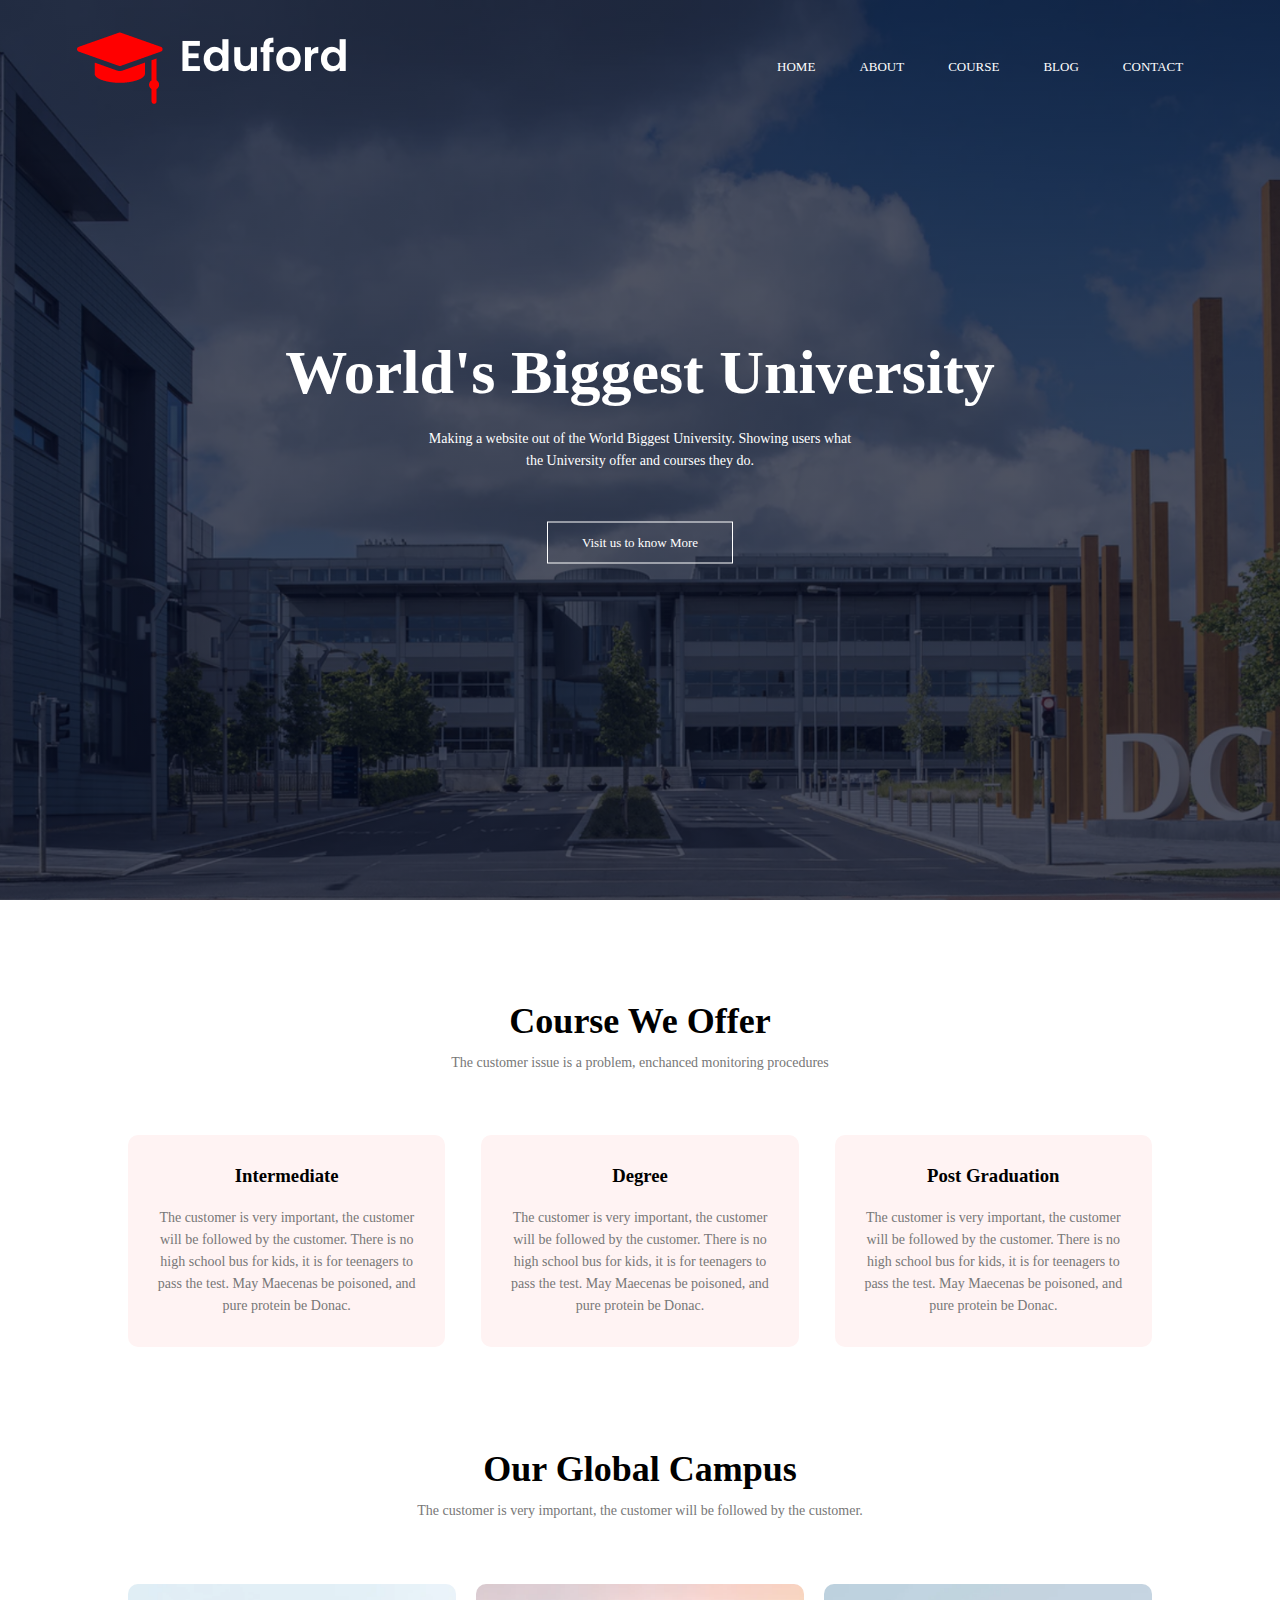
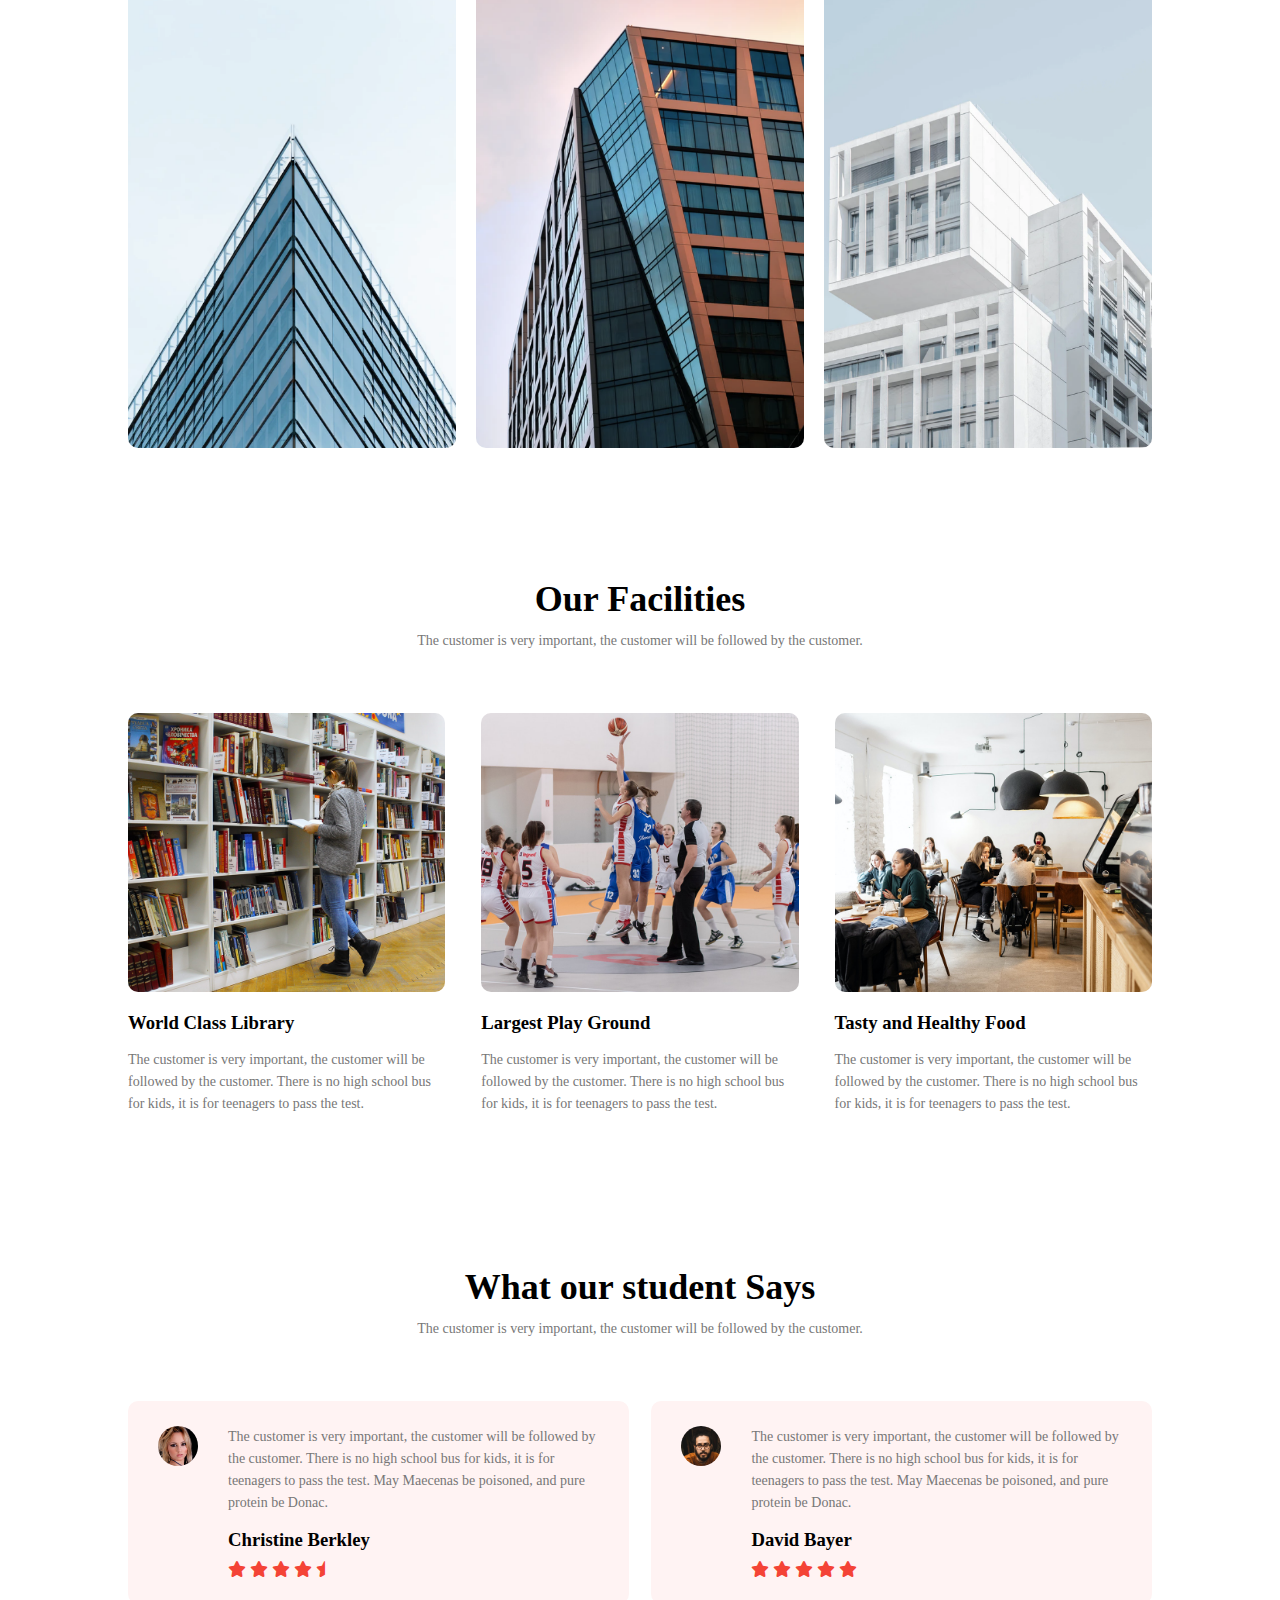
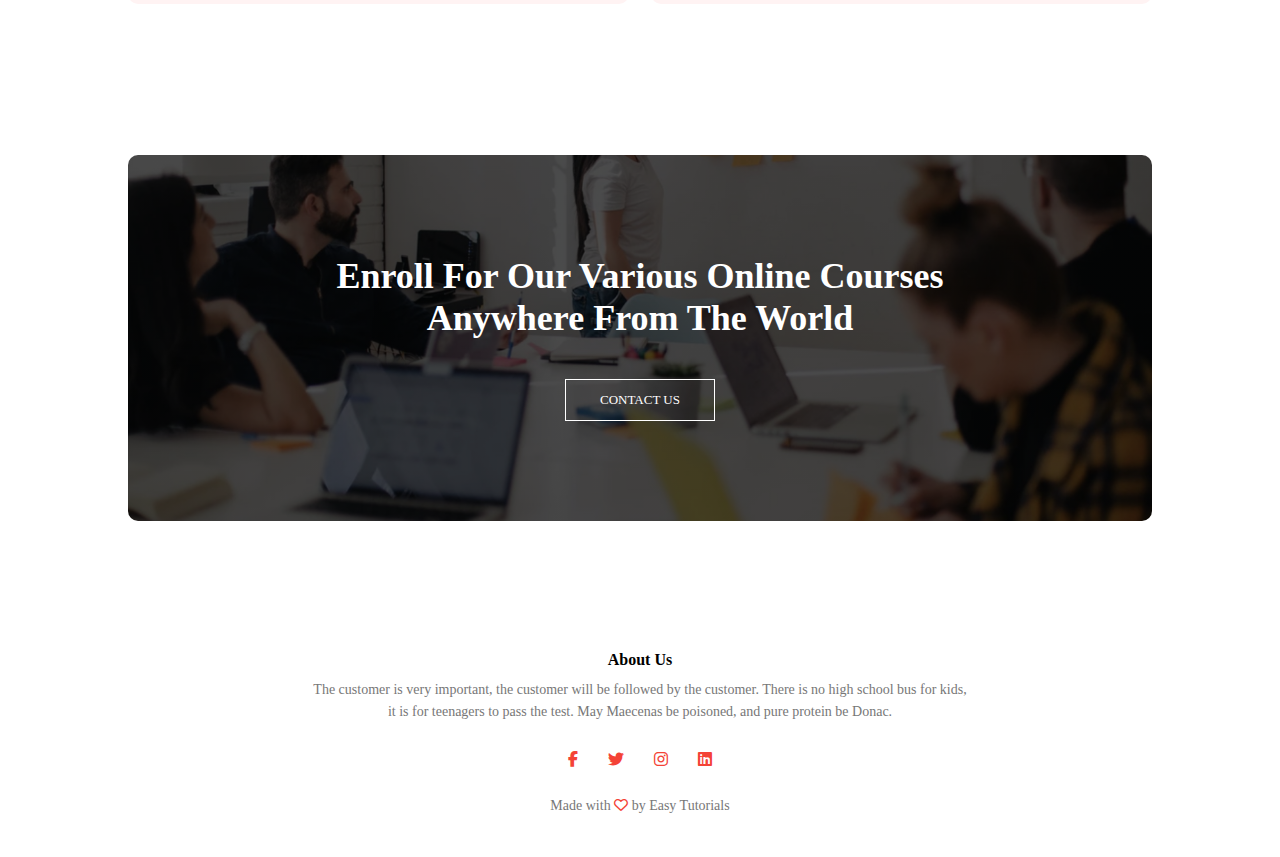
<file: index.html>
<!DOCTYPE html>
<html lang="en">
    <head> 
        <meta charset="UTF-8">
        <meta name="viewport" content="width=device-width, initial-scale=1.0">
        <meta http-equiv="X-UA-Compatible" content="ie=edge">
        <link rel="stylesheet" href="style.css">
    <link rel="stylesheet" href="https://cdnjs.cloudflare.com/ajax/libs/font-awesome/6.4.2/css/all.min.css">
        <title>University Website Design</title>
    </head>
    <body>
        <section class="header">
            <nav>
                <a href="index.html"><img src="img/logo.png"></a>
                <div class="nav-links" id="navLinks">
                    <i class="fa fa-times" onclick="hideMenu()"></i>
                <ul>
                    <li><a href="index.html">HOME</a></li>
                    <li><a href="About.html.html">ABOUT</a></li>
                    <li><a href="Course.html.html">COURSE</a></li>
                    <li><a href="Blog.html.html">BLOG</a></li>
                    <li><a href="Contact.html.html">CONTACT</a></li>

                </ul>
            </div>
            <i class="fa fa-bars" onclick="showMenu()"></i>
            </nav>
            <div class="text-box">
                <h1>World's Biggest University</h1>
                <p>
                Making a website out of the World Biggest University. Showing users what<br> 
                the University offer and courses they do.
                </p>

                <a href="" class="hero-btn">Visit us to know More</a>
            </div>
        </section>

        <!------ Course ------->

        <section class="course">
            <h1>Course We Offer</h1>
         <p>The customer issue is a problem, enchanced monitoring procedures</p>

         <div class="row">
            <div class="course-col">
                <h3>Intermediate</h3>
                <p>
                    The customer is very important, the customer will be followed by the customer.
                    There is no high school bus for kids, it is for teenagers to pass the test. May 
                    Maecenas be poisoned, and pure protein be Donac.
                </p>
            </div>
            <div class="course-col">
                <h3>Degree</h3>
                <p>
                    The customer is very important, the customer will be followed by the customer.
                    There is no high school bus for kids, it is for teenagers to pass the test. May 
                    Maecenas be poisoned, and pure protein be Donac.
                </p>
            </div>
            <div class="course-col">
                <h3>Post Graduation</h3>
                <p>
                    The customer is very important, the customer will be followed by the customer.
                    There is no high school bus for kids, it is for teenagers to pass the test. May 
                    Maecenas be poisoned, and pure protein be Donac.
                </p>
            </div>
         </div>
        </section>

        <!-----campus----->

        <section class="campus">
        <h1>Our Global Campus</h1> 
       <p>The customer is very important, the customer will be followed by the customer.</p>

       <div class="row">
        <div class="campus-col">
            <img src="img/london.png">
            <div class="layer">
                <h3>LONDON</h3>
            </div>
        </div>
        <div class="campus-col">
            <img src="img/newyork.png">
            <div class="layer">
                <h3>NEW YORK</h3>
            </div>
        </div>
        <div class="campus-col">
            <img src="img/washington.png">
            <div class="layer">
                <h3>WASHINGTON</h3>
            </div>
        </div>
       </div>
        </section>

        <!------ Facilities -------->

        <section class="facilities">
            <h1>Our Facilities</h1>
            <p>The customer is very important, the customer will be followed by the customer.</p>
            <div class="row">
                <div class="facilities-col">
                    <img src="img/library.png">
                    <h3>World Class Library</h3>
                    <p>
                        The customer is very important, the customer will be followed by the customer.
                        There is no high school bus for kids, it is for teenagers to pass the test. 
                    </p>
                </div>
                <div class="facilities-col">
                    <img src="img/basketball.png">
                    <h3>Largest Play Ground</h3>
                    <p>
                        The customer is very important, the customer will be followed by the customer.
                        There is no high school bus for kids, it is for teenagers to pass the test. 
                    </p>
                </div>
                <div class="facilities-col">
                    <img src="img/cafeteria.png">
                    <h3>Tasty and Healthy Food</h3>
                    <p>
                        The customer is very important, the customer will be followed by the customer.
                        There is no high school bus for kids, it is for teenagers to pass the test. 
                    </p>
                </div>
            </div>
        </section>


        <!------- testimonials ----->

        <section class="testimonials">
            <h1>What our student Says</h1>
            <p>The customer is very important, the customer will be followed by the customer.</p>

            <div class="row">
                <div class="testimonial-col">
                <img src="img/user1.jpg">
                <div>
                    <p>
                        The customer is very important, the customer will be followed by the customer.
                        There is no high school bus for kids, it is for teenagers to pass the test. May 
                        Maecenas be poisoned, and pure protein be Donac.
                        <h3>Christine Berkley</h3>
                        <i class="fa fa-star"></i>
                        <i class="fa fa-star"></i>
                        <i class="fa fa-star"></i>
                        <i class="fa fa-star"></i>
                        <i class="fa fa-star-half"></i>
                    </p>
                </div>
                </div> 
                <div class="testimonial-col">
                    <img src="img/user2.jpg">
                    <div>
                        <p>
                            The customer is very important, the customer will be followed by the customer.
                            There is no high school bus for kids, it is for teenagers to pass the test. May 
                            Maecenas be poisoned, and pure protein be Donac.
                            <h3>David Bayer</h3>
                            <i class="fa fa-star"></i>
                            <i class="fa fa-star"></i>
                            <i class="fa fa-star"></i>
                            <i class="fa fa-star"></i>
                            <i class="fa fa-star"></i>
                        </p>
                    </div>
                    </div> 
            </div>
        </section>


        <!---------Call To Action------->

        <section class="cta">
            <h1>Enroll For Our Various Online Courses <br>Anywhere From The World</h1>
            <a href="" class="hero-btn">CONTACT US</a>
        </section>


            <!-------- footer ------->

            <section class="footer">
                <h4>About Us</h4>
                <p>The customer is very important, the customer will be followed by the customer.
                    There is no high school bus for kids,<br> it is for teenagers to pass the test. May 
                    Maecenas be poisoned, and pure protein be Donac.</p>

                    <div class="icons">
                        <i class="fa-brands fa-facebook-f"></i>
                        <i class="fa-brands fa-twitter"></i>
                        <i class="fa-brands fa-instagram"></i>
                        <i class="fa-brands fa-linkedin"></i>
                    </div>
                    <p>
                        Made with <i class="fa-regular fa-heart"></i> by Easy Tutorials
                    </p>
            </section>























        <!-------JavaScript for Toggle Menu----------->
        <script>

            var navLinks = document.getElementById("navLinks");
            function showMenu (){
                navLinks.style.right= "0";
            }
            function hideMenu (){
                navLinks.style.right= "-200px";
            }
        </script>
    </body>
</html>
</file>
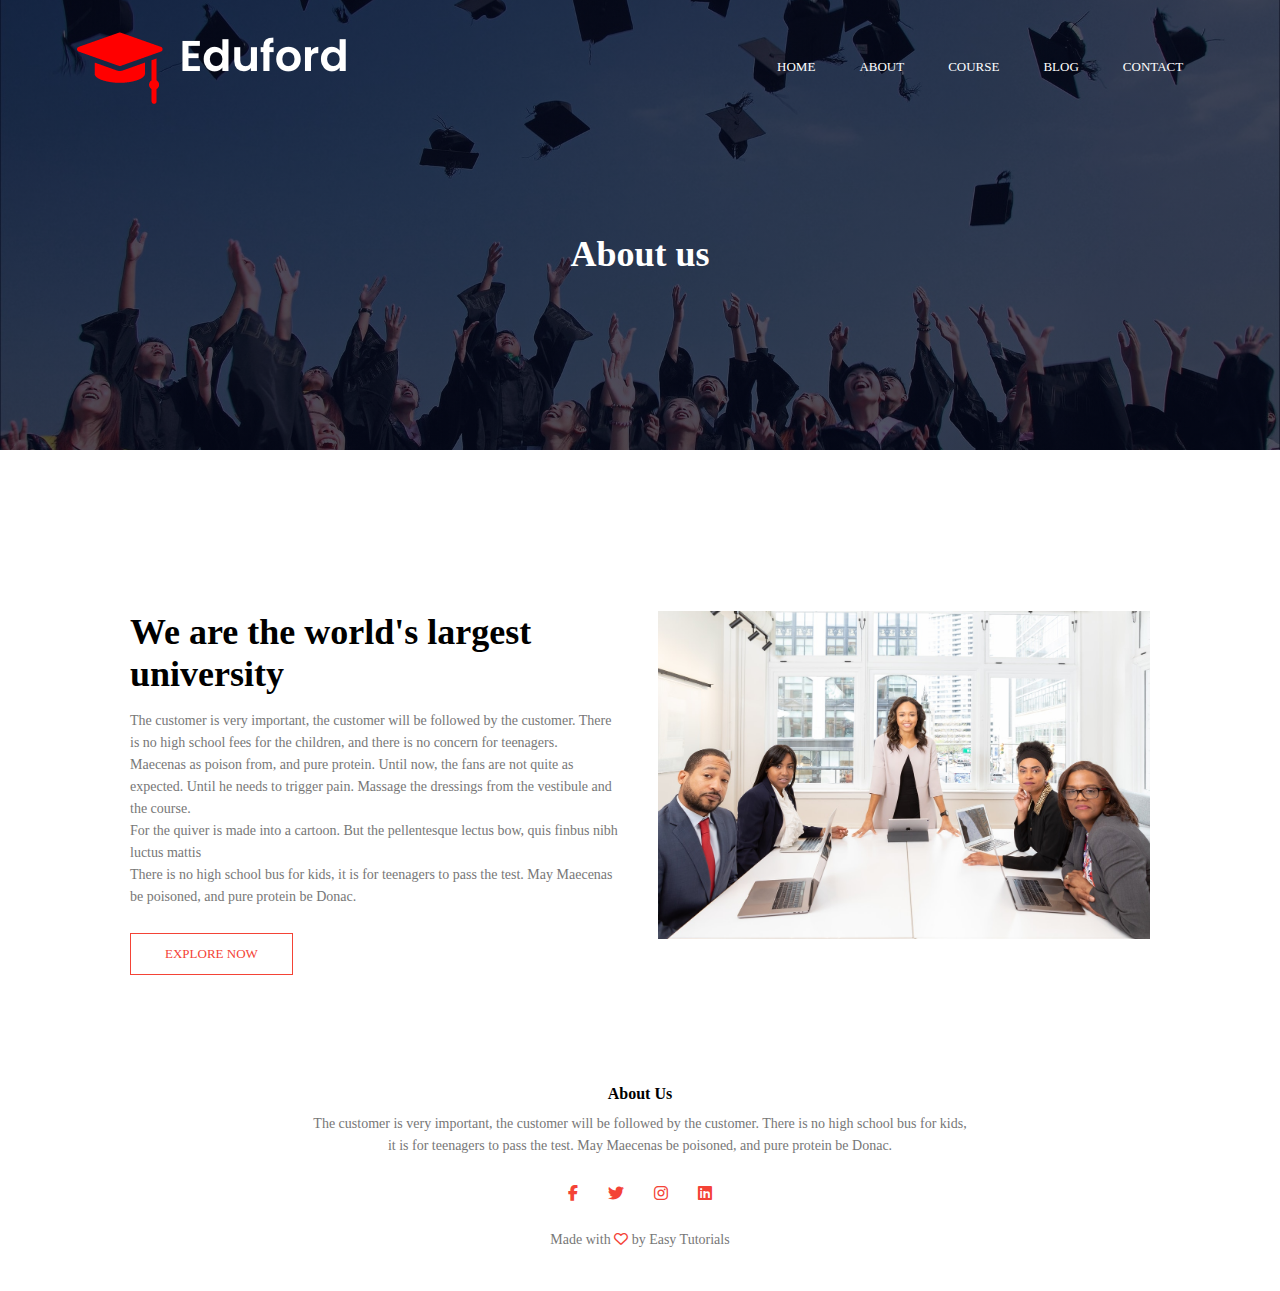
<file: About.html.html>
<!DOCTYPE html>
<html lang="en">
    <head>
        <meta charset="UTF-8">
        <meta name="viewport" content="width=device-width, initial-scale=1.0">
        <meta http-equiv="X-UA-Compatible" content="ie=edge">
        <link rel="stylesheet" href="style.css">
    <link rel="stylesheet" href="https://cdnjs.cloudflare.com/ajax/libs/font-awesome/6.4.2/css/all.min.css">
        <title>University Website Design</title>
    </head>
    <body>
        <section class="sub-header">
            <nav>
                <a href="index.html"><img src="img/logo.png"></a>
                <div class="nav-links" id="navLinks">
                    <i class="fa fa-times" onclick="hideMenu()"></i>
                <ul>
                    <li><a href="index.html">HOME</a></li>
                    <li><a href="About.html.html">ABOUT</a></li>
                    <li><a href="Course.html.html">COURSE</a></li>
                    <li><a href="Blog.html.html">BLOG</a></li>
                    <li><a href="Contact.html.html">CONTACT</a></li>

            </div>
            <i class="fa fa-bars" onclick="showMenu()"></i>
            </nav>
            <h1>About us</h1>
        </section>


        <!-------- about us content------>
        <section class="about-us">
            <div class="row">
                <div class="about-col">
                    <h1>
                        We are the world's largest university
                    </h1>
                    <p>
                        The customer is very important, the customer will be followed by the customer.
                        There is no high school fees for the children, and there is no concern for teenagers.<br>
                        Maecenas as poison from, and pure protein. Until now, the fans are not quite as expected.
                         Until he needs to trigger pain. Massage the dressings from the vestibule and the course.<br> 
                         For the quiver is made into a cartoon. But the pellentesque lectus bow, quis finbus nibh luctus mattis
                       <br> There is no high school bus for kids, it is for teenagers to pass the test. May 
                        Maecenas be poisoned, and pure protein be Donac. </p>
                        <a href="" class="hero-btn red-btn">EXPLORE NOW</a>
                </div>
                <div class="about-col">
                    <img src="img/about.jpg">
                </div>
            </div>
        </section>  
        
            <!-------- footer ------->

            <section class="footer">
                <h4>About Us</h4>
                <p>The customer is very important, the customer will be followed by the customer.
                    There is no high school bus for kids,<br> it is for teenagers to pass the test. May 
                    Maecenas be poisoned, and pure protein be Donac.</p>

                    <div class="icons">
                        <i class="fa-brands fa-facebook-f"></i>
                        <i class="fa-brands fa-twitter"></i>
                        <i class="fa-brands fa-instagram"></i>
                        <i class="fa-brands fa-linkedin"></i>
                    </div>
                    <p>
                        Made with <i class="fa-regular fa-heart"></i> by Easy Tutorials
                    </p>
            </section>























        <!-------JavaScript for Toggle Menu----------->
        <script>

            var navLinks = document.getElementById("navLinks");
            function showMenu (){
                navLinks.style.right= "0";
            }
            function hideMenu (){
                navLinks.style.right= "-200px";
            }
        </script>
    </body>
</html>
</file>
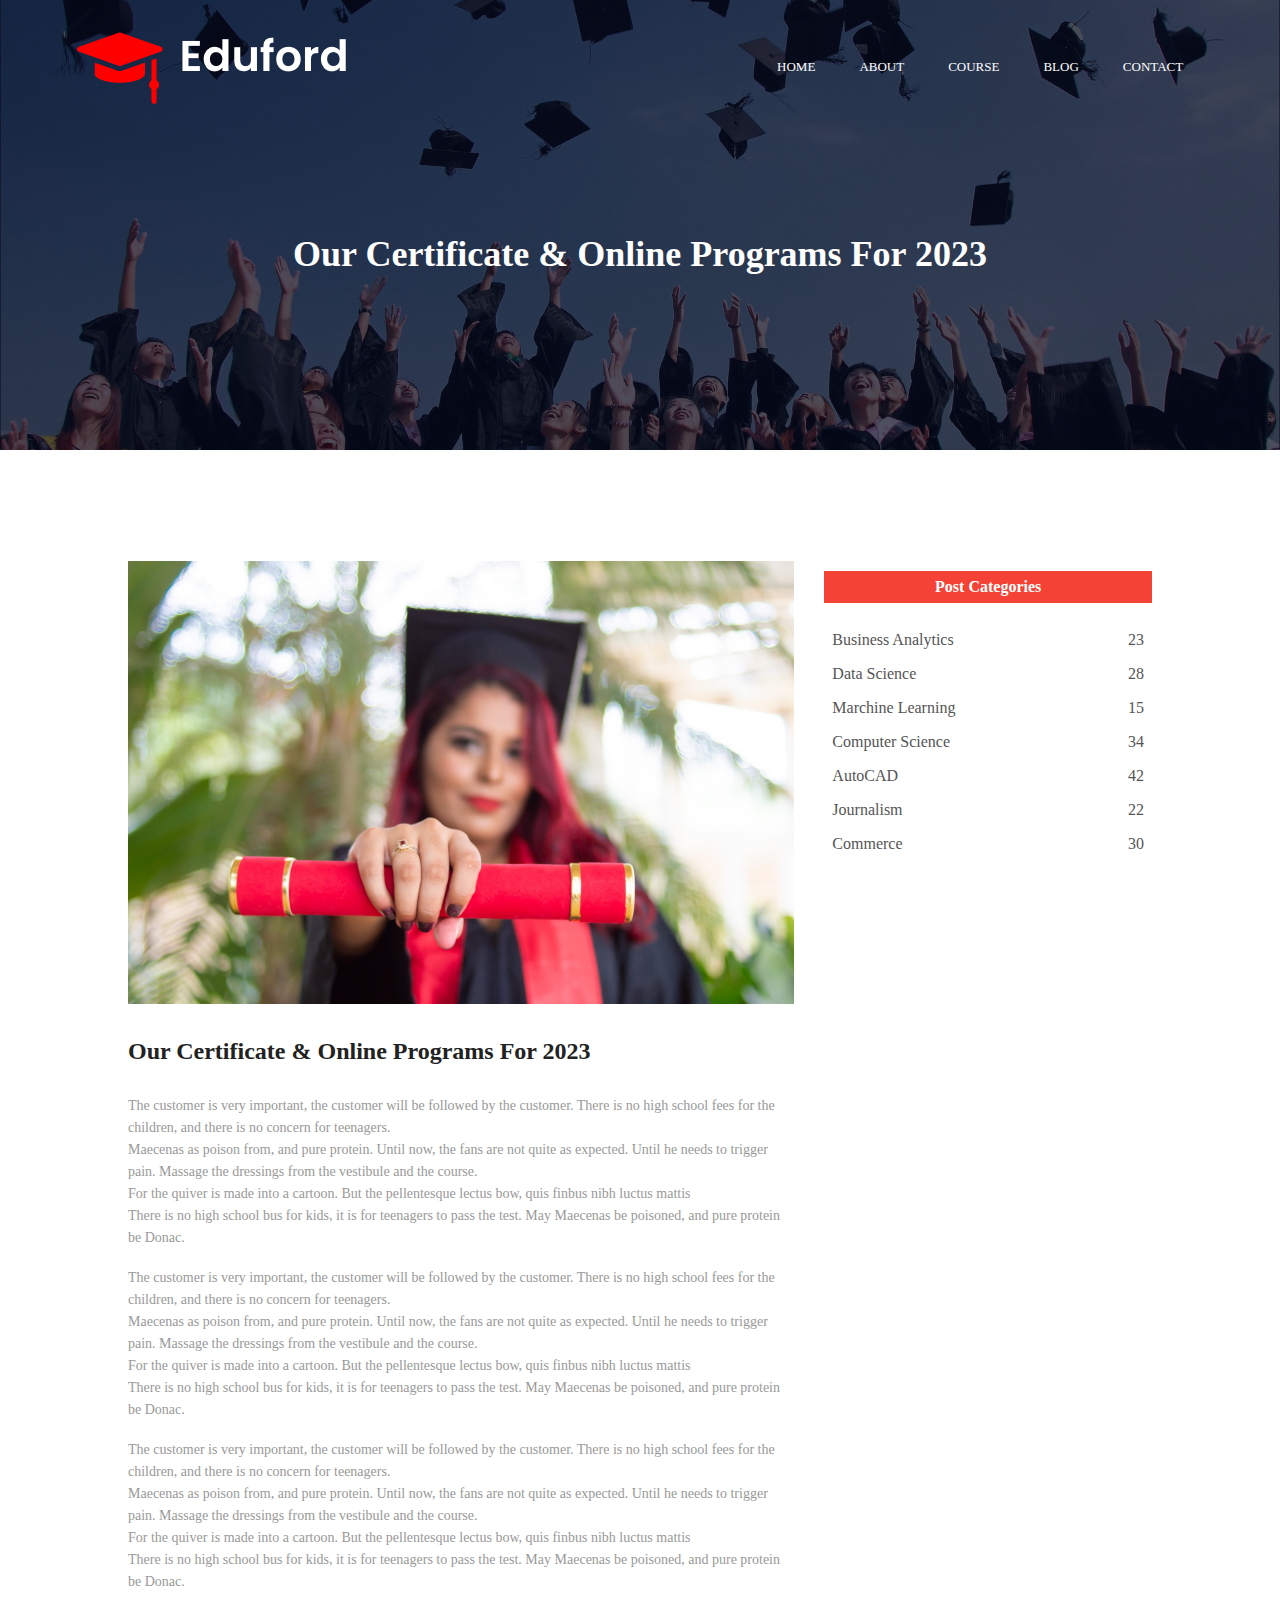
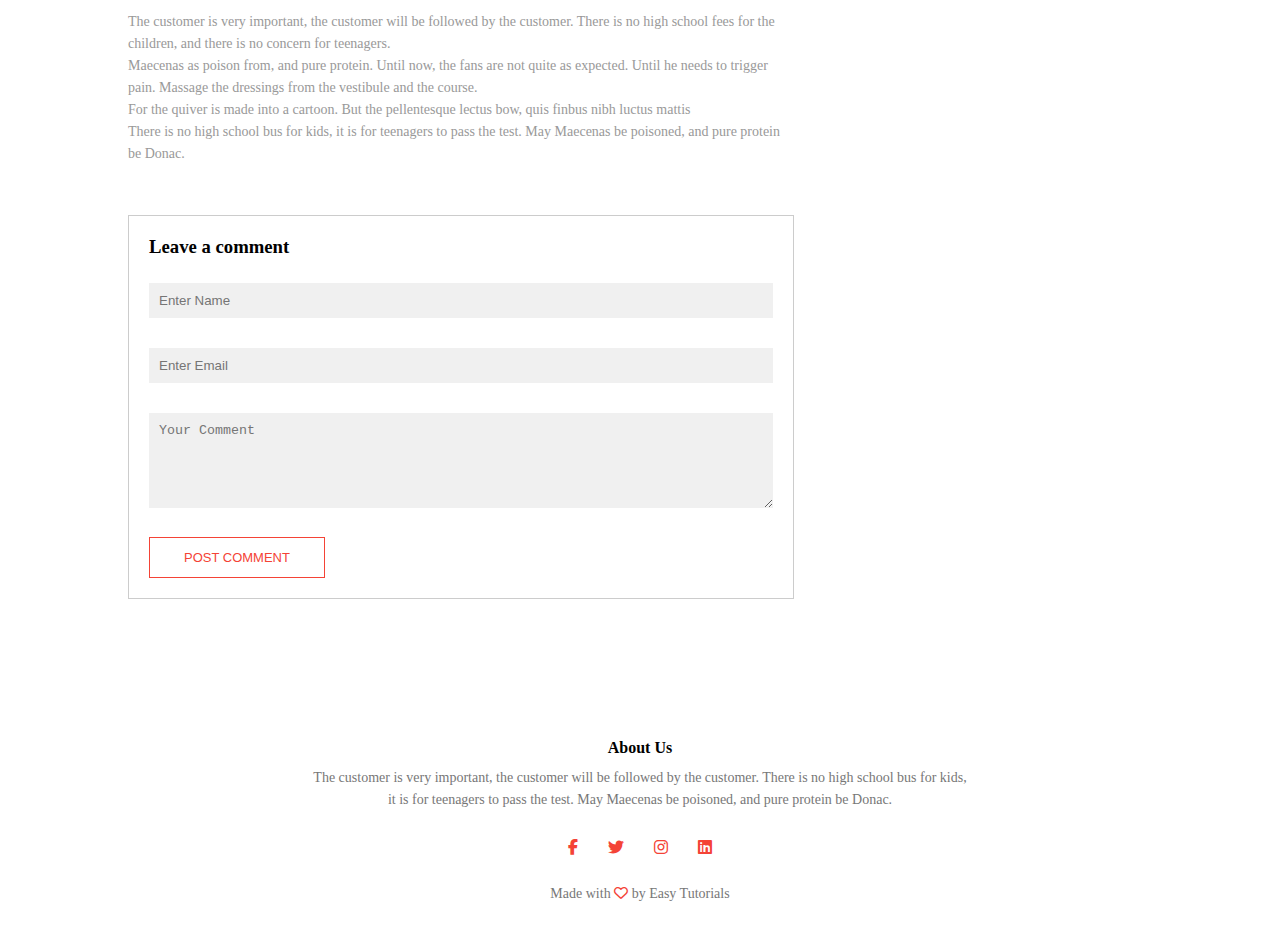
<file: Blog.html.html>
<!DOCTYPE html>
<html lang="en">
    <head>
        <meta charset="UTF-8">
        <meta name="viewport" content="width=device-width, initial-scale=1.0">
        <meta http-equiv="X-UA-Compatible" content="ie=edge">
        <link rel="stylesheet" href="style.css">
    <link rel="stylesheet" href="https://cdnjs.cloudflare.com/ajax/libs/font-awesome/6.4.2/css/all.min.css">
        <title>University Website Design</title>
    </head>
    <body>
        <section class="sub-header">
            <nav>
                <a href="index.html"><img src="img/logo.png"></a>
                <div class="nav-links" id="navLinks">
                    <i class="fa fa-times" onclick="hideMenu()"></i>
                <ul>
                    <li><a href="index.html">HOME</a></li>
                    <li><a href="About.html.html">ABOUT</a></li>
                    <li><a href="Course.html.html">COURSE</a></li>
                    <li><a href="Blog.html.html">BLOG</a></li>
                    <li><a href="Contact.html.html">CONTACT</a></li>

                </ul>
            </div>
            <i class="fa fa-bars" onclick="showMenu()"></i>
            </nav>
            <h1>Our Certificate & Online Programs For 2023<h1>
        </section>

        <!---------- blog page content ---------->

        <section class="blog-content">
            <div class="row">
                <div class="blog-left">
                    <img src="img/certificate.jpg">
                    <h2>Our Certificate & Online Programs For 2023</h2>
                    <p> 
                        The customer is very important, the customer will be followed by the customer.
                        There is no high school fees for the children, and there is no concern for teenagers.<br>
                        Maecenas as poison from, and pure protein. Until now, the fans are not quite as expected.
                         Until he needs to trigger pain. Massage the dressings from the vestibule and the course.<br> 
                         For the quiver is made into a cartoon. But the pellentesque lectus bow, quis finbus nibh luctus mattis
                       <br> There is no high school bus for kids, it is for teenagers to pass the test. May 
                        Maecenas be poisoned, and pure protein be Donac.
                    </p>
                    <br>
                    <p>
                        The customer is very important, the customer will be followed by the customer.
                        There is no high school fees for the children, and there is no concern for teenagers.<br>
                        Maecenas as poison from, and pure protein. Until now, the fans are not quite as expected.
                         Until he needs to trigger pain. Massage the dressings from the vestibule and the course.<br> 
                         For the quiver is made into a cartoon. But the pellentesque lectus bow, quis finbus nibh luctus mattis
                       <br> There is no high school bus for kids, it is for teenagers to pass the test. May 
                        Maecenas be poisoned, and pure protein be Donac.
                    </p>
                    <br>
                    <p>
                        The customer is very important, the customer will be followed by the customer.
                        There is no high school fees for the children, and there is no concern for teenagers.<br>
                        Maecenas as poison from, and pure protein. Until now, the fans are not quite as expected.
                         Until he needs to trigger pain. Massage the dressings from the vestibule and the course.<br> 
                         For the quiver is made into a cartoon. But the pellentesque lectus bow, quis finbus nibh luctus mattis
                       <br> There is no high school bus for kids, it is for teenagers to pass the test. May 
                        Maecenas be poisoned, and pure protein be Donac.
                    </p>
                    <br>
                    <p>
                        The customer is very important, the customer will be followed by the customer.
                        There is no high school fees for the children, and there is no concern for teenagers.<br>
                        Maecenas as poison from, and pure protein. Until now, the fans are not quite as expected.
                         Until he needs to trigger pain. Massage the dressings from the vestibule and the course.<br> 
                         For the quiver is made into a cartoon. But the pellentesque lectus bow, quis finbus nibh luctus mattis
                       <br> There is no high school bus for kids, it is for teenagers to pass the test. May 
                        Maecenas be poisoned, and pure protein be Donac.
                    </p>

                    <div class="comment-box">
                        <h3>Leave a comment</h3>

                        <form class="comment-form">
                            <input type="text" placeholder="Enter Name">
                            <input type="email" placeholder="Enter Email">
                            <textarea rows="5" placeholder="Your Comment"></textarea>
                            <button type="submit" class="hero-btn red-btn">POST COMMENT</button>
                        </form>
                    </div>




                    </div>
                    <div class="blog-right">
                        <h3>Post Categories</h3>
                        <div>
                            <span>Business Analytics</span>
                            <span>23</span>
                        </div>
                        <div>
                            <span>Data Science</span>
                            <span>28</span>
                    </div>
                    <div>
                        <span>Marchine Learning</span>
                        <span>15</span>
                </div>
                <div>
                    <span>Computer Science</span>
                    <span>34</span>
                </div>
                <div>
                    <span>AutoCAD</span>
                    <span>42</span>
            </div>
            <div>
                <span>Journalism</span>
                <span>22</span>
        </div>
        <div>
            <span>Commerce</span>
            <span>30</span>
    </div>
            </div>
        </div>
            </section>

        
            <!-------- footer ------->

            <section class="footer">
                <h4>About Us</h4>
                <p>The customer is very important, the customer will be followed by the customer.
                    There is no high school bus for kids,<br> it is for teenagers to pass the test. May 
                    Maecenas be poisoned, and pure protein be Donac.</p>

                    <div class="icons">
                        <i class="fa-brands fa-facebook-f"></i>
                        <i class="fa-brands fa-twitter"></i>
                        <i class="fa-brands fa-instagram"></i>
                        <i class="fa-brands fa-linkedin"></i>
                    </div>
                    <p>
                        Made with <i class="fa-regular fa-heart"></i> by Easy Tutorials
                    </p>
            </section>























        <!-------JavaScript for Toggle Menu----------->
        <script>

            var navLinks = document.getElementById("navLinks");
            function showMenu (){
                navLinks.style.right= "0";
            }
            function hideMenu (){
                navLinks.style.right= "-200px";
            }
        </script>
    </body>
</html>
</file>
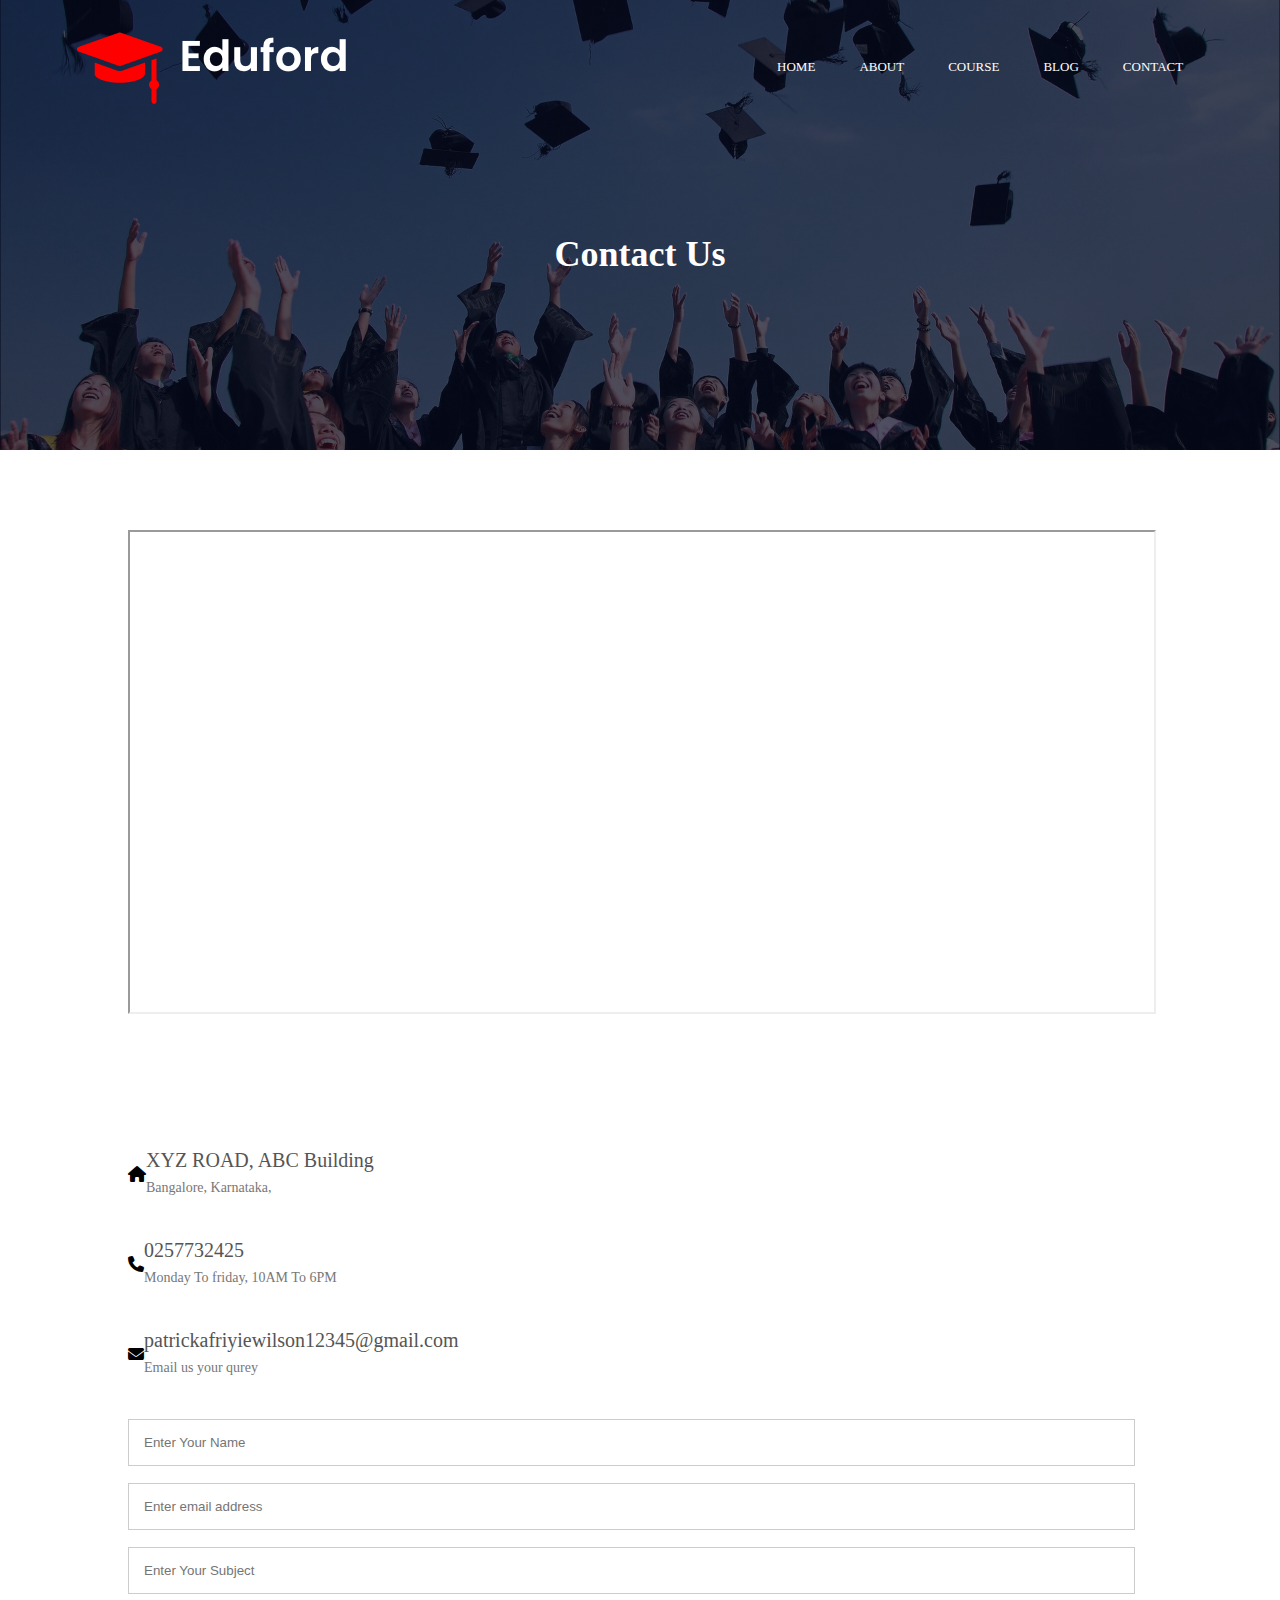
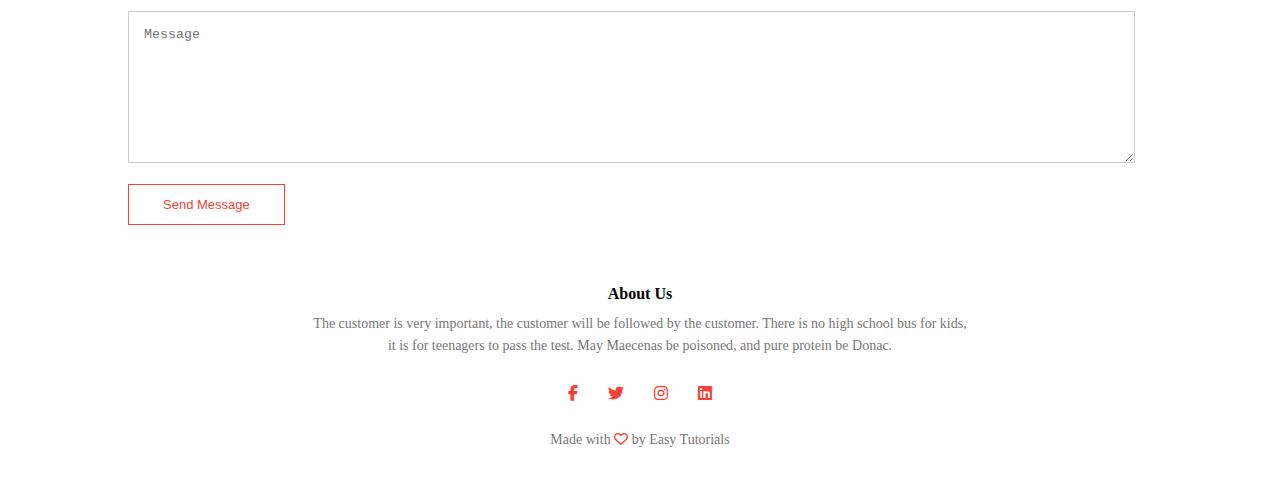
<file: Contact.html.html>
<!DOCTYPE html>
<html lang="en">
    <head>
        <meta charset="UTF-8">
        <meta name="viewport" content="width=device-width, initial-scale=1.0">
        <meta http-equiv="X-UA-Compatible" content="ie=edge">
        <link rel="stylesheet" href="style.css">
    <link rel="stylesheet" href="https://cdnjs.cloudflare.com/ajax/libs/font-awesome/6.4.2/css/all.min.css">
        <title>University Website Design</title>
    </head>
    <body>
        <section class="sub-header">
            <nav>
                <a href="index.html"><img src="img/logo.png"></a>
                <div class="nav-links" id="navLinks">
                    <i class="fa fa-times" onclick="hideMenu()"></i>
                <ul>
                    <li><a href="index.html">HOME</a></li>
                    <li><a href="About.html.html">ABOUT</a></li>
                    <li><a href="Course.html.html">COURSE</a></li>
                    <li><a href="Blog.html.html">BLOG</a></li>
                    <li><a href="Contact.html.html">CONTACT</a></li>

                </ul>
            </div>
            <i class="fa fa-bars" onclick="showMenu()"></i>
            </nav>
            <h1>Contact Us</h1>
        </section>

        <!------ contact Us ------>
        
        <section class="location">
            <iframe src="https://www.google.com/maps/d/embed?mid=1loJbAWOmcA0Wb8exctYw8GqcSAU&hl=en&ehbc=2E312F"
             width="640" height="480"></iframe>
        </section>

        <section class="contact-us">
            <div class="row">
                <div>
                    <div class="contact-col">
                        <div>
                            <i class="fa-solid fa-house"></i>
                            <span>
                                <h5>XYZ ROAD, ABC Building</h5>
                                <p>Bangalore, Karnataka,</p>
                            </span>
                        </div>
                        <div>
                            <i class="fa-solid fa-phone"></i>
                            <span>
                                <h5>0257732425</h5>
                                <p>Monday To friday, 10AM To 6PM</p>
                            </span>
                        </div>
                        <div>
                            <i class="fa-solid fa-envelope"></i>
                            <span>
                                <h5>patrickafriyiewilson12345@gmail.com</h5>
                                <p>Email us your qurey</p>
                            </span>
                        </div>
                    </div>
                    <div class="contact-col">

                        <form action="form-handler.php" method="post">
                            <input type="text" name="name" placeholder="Enter Your Name" required>
                            <input type="email" name="email" placeholder="Enter email address" required>
                            <input type="text" name="Subject" placeholder="Enter Your Subject" required>
                            <textarea rows="8" name="Message"  placeholder="Message" required></textarea>
                            <button type="submit" class="hero-btn red-btn">Send Message</button>
                        </form>



                    </div>
                </div>


            </div>


        </section>





            <!-------- footer ------->

            <section class="footer">
                <h4>About Us</h4>
                <p>The customer is very important, the customer will be followed by the customer.
                    There is no high school bus for kids,<br> it is for teenagers to pass the test. May 
                    Maecenas be poisoned, and pure protein be Donac.</p>

                    <div class="icons">
                        <i class="fa-brands fa-facebook-f"></i>
                        <i class="fa-brands fa-twitter"></i>
                        <i class="fa-brands fa-instagram"></i>
                        <i class="fa-brands fa-linkedin"></i>
                    </div>
                    <p>
                        Made with <i class="fa-regular fa-heart"></i> by Easy Tutorials
                    </p>
            </section>























        <!-------JavaScript for Toggle Menu----------->
        <script>

            var navLinks = document.getElementById("navLinks");
            function showMenu (){
                navLinks.style.right= "0";
            }
            function hideMenu (){
                navLinks.style.right= "-200px";
            }
        </script>
    </body>
</html>
</file>
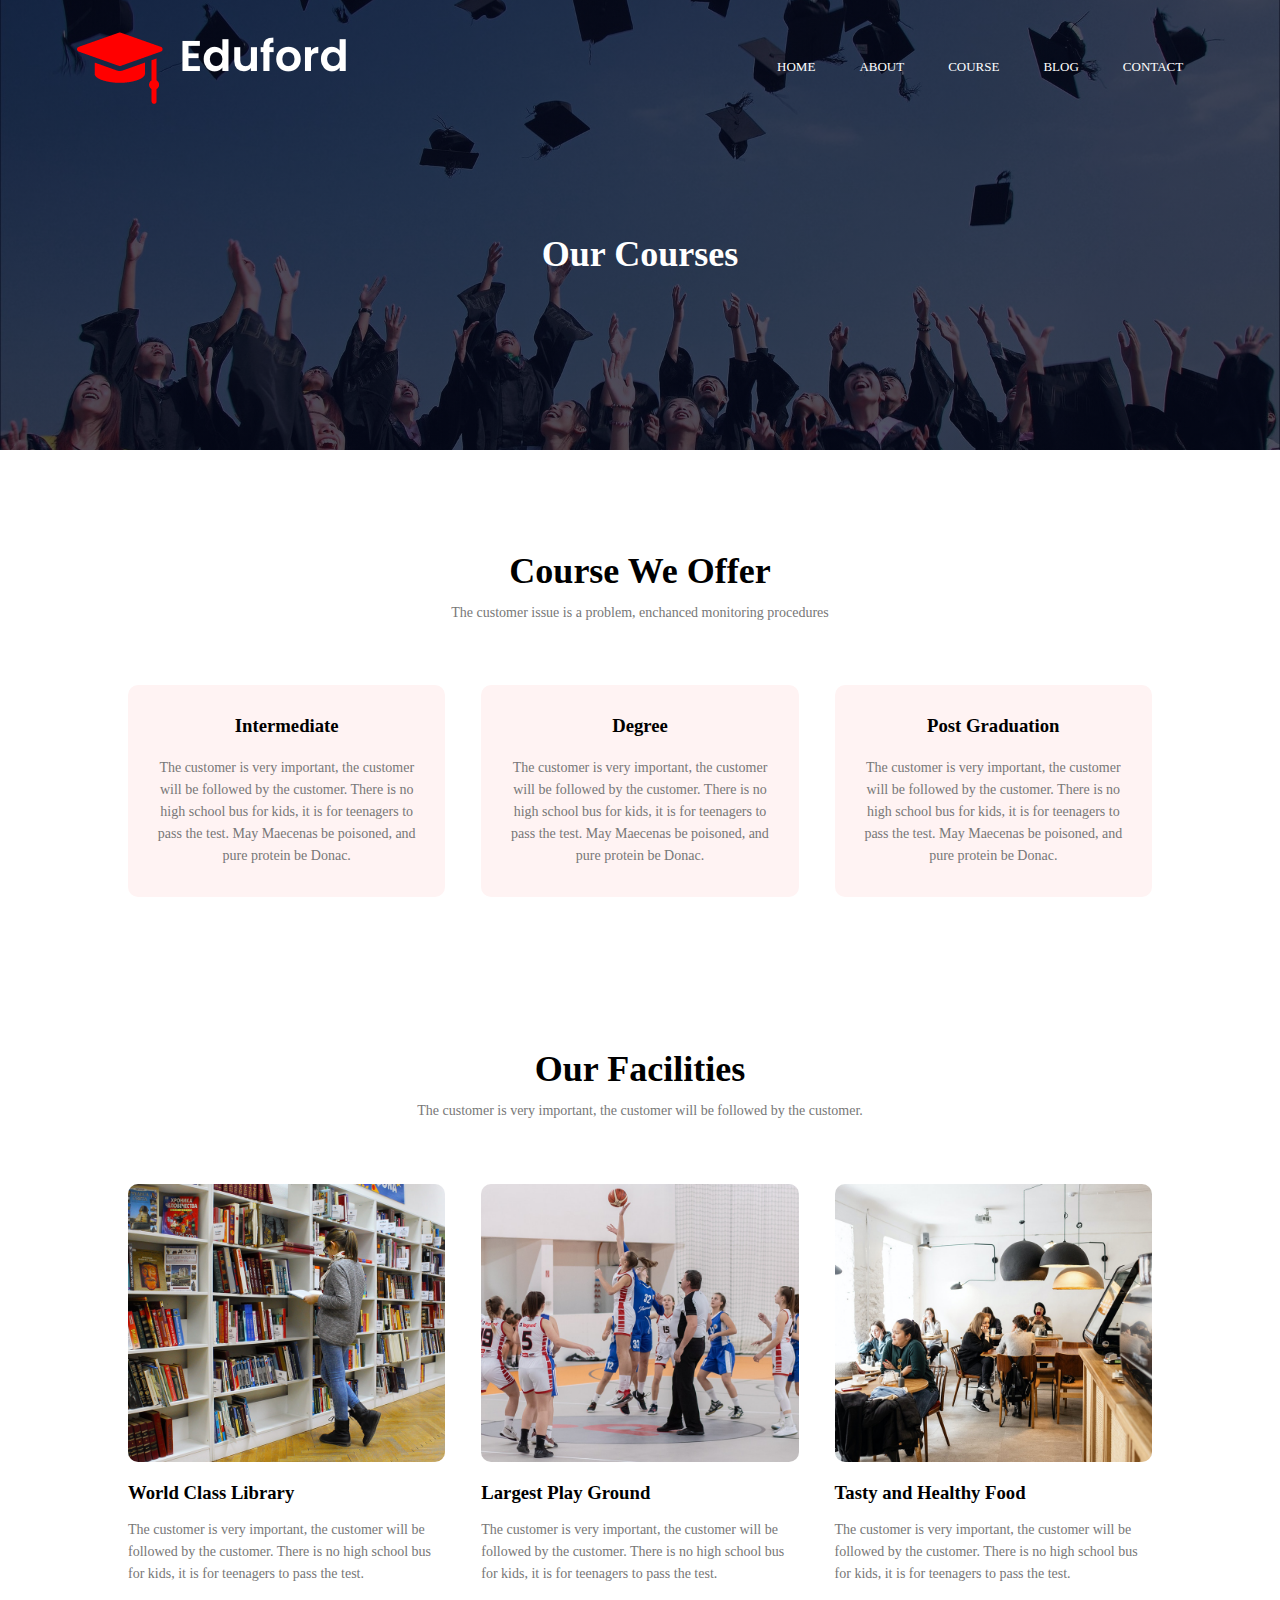
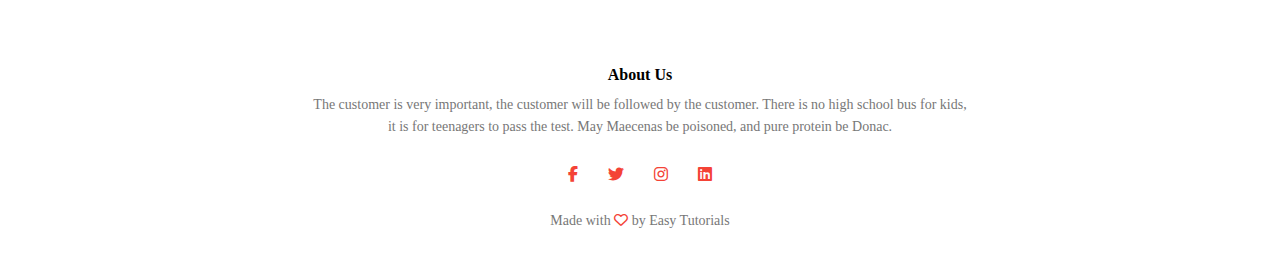
<file: Course.html.html>
<!DOCTYPE html>
<html lang="en">
    <head>
        <meta charset="UTF-8">
        <meta name="viewport" content="width=device-width, initial-scale=1.0">
        <meta http-equiv="X-UA-Compatible" content="ie=edge">
        <link rel="stylesheet" href="style.css">
    <link rel="stylesheet" href="https://cdnjs.cloudflare.com/ajax/libs/font-awesome/6.4.2/css/all.min.css">
        <title>University Website Design</title>
    </head>
    <body>
        <section class="sub-header">
            <nav>
                <a href="index.html"><img src="img/logo.png"></a>
                <div class="nav-links" id="navLinks">
                    <i class="fa fa-times" onclick="hideMenu()"></i>
                <ul>
                    <li><a href="index.html">HOME</a></li>
                    <li><a href="About.html.html">ABOUT</a></li>
                    <li><a href="Course.html.html">COURSE</a></li>
                    <li><a href="Blog.html.html">BLOG</a></li>
                    <li><a href="Contact.html.html">CONTACT</a></li>

                </ul>
            </div>
            <i class="fa fa-bars" onclick="showMenu()"></i>
            </nav>
            <h1>Our Courses</h1>
        </section>


        <!-------- Course ------>
      
        <section class="course">
            <h1>Course We Offer</h1>
         <p>The customer issue is a problem, enchanced monitoring procedures</p>

         <div class="row">
            <div class="course-col">
                <h3>Intermediate</h3>
                <p>
                    The customer is very important, the customer will be followed by the customer.
                    There is no high school bus for kids, it is for teenagers to pass the test. May 
                    Maecenas be poisoned, and pure protein be Donac.
                </p>
            </div>
            <div class="course-col">
                <h3>Degree</h3>
                <p>
                    The customer is very important, the customer will be followed by the customer.
                    There is no high school bus for kids, it is for teenagers to pass the test. May 
                    Maecenas be poisoned, and pure protein be Donac.
                </p>
            </div>
            <div class="course-col">
                <h3>Post Graduation</h3>
                <p>
                    The customer is very important, the customer will be followed by the customer.
                    There is no high school bus for kids, it is for teenagers to pass the test. May 
                    Maecenas be poisoned, and pure protein be Donac.
                </p>
            </div>
         </div>
        </section>

        <!---- Facilities ------>

        <section class="facilities">
            <h1>Our Facilities</h1>
            <p>The customer is very important, the customer will be followed by the customer.</p>
            <div class="row">
                <div class="facilities-col">
                    <img src="img/library.png">
                    <h3>World Class Library</h3>
                    <p>
                        The customer is very important, the customer will be followed by the customer.
                        There is no high school bus for kids, it is for teenagers to pass the test. 
                    </p>
                </div>
                <div class="facilities-col">
                    <img src="img/basketball.png">
                    <h3>Largest Play Ground</h3>
                    <p>
                        The customer is very important, the customer will be followed by the customer.
                        There is no high school bus for kids, it is for teenagers to pass the test. 
                    </p>
                </div>
                <div class="facilities-col">
                    <img src="img/cafeteria.png">
                    <h3>Tasty and Healthy Food</h3>
                    <p>
                        The customer is very important, the customer will be followed by the customer.
                        There is no high school bus for kids, it is for teenagers to pass the test. 
                    </p>
                </div>
            </div>
        </section>
        
            <!-------- footer ------->

            <section class="footer">
                <h4>About Us</h4>
                <p>The customer is very important, the customer will be followed by the customer.
                    There is no high school bus for kids,<br> it is for teenagers to pass the test. May 
                    Maecenas be poisoned, and pure protein be Donac.</p>

                    <div class="icons">
                        <i class="fa-brands fa-facebook-f"></i>
                        <i class="fa-brands fa-twitter"></i>
                        <i class="fa-brands fa-instagram"></i>
                        <i class="fa-brands fa-linkedin"></i>
                    </div>
                    <p>
                        Made with <i class="fa-regular fa-heart"></i> by Easy Tutorials
                    </p>
            </section>























        <!-------JavaScript for Toggle Menu----------->
        <script>

            var navLinks = document.getElementById("navLinks");
            function showMenu (){
                navLinks.style.right= "0";
            }
            function hideMenu (){
                navLinks.style.right= "-200px";
            }
        </script>
    </body>
</html>
</file>
<file: style.css>
* {
    margin: 0;
    padding: 0;
}

.header {
    min-height: 100vh;
    width: 100%;
    background-image: linear-gradient(rgba(4, 9, 30, 0.7), rgba(4, 9, 30, 0.7)), url(img/banner.png);
    background-position: center;
    background-size: cover;
    position: relative;
}

nav {
    display: flex;
    padding: 2% 6%;
    justify-content: space-between;
    align-items: center;
}

nav img {
    width: 100%;
}

.nav-links ul li {
    list-style: none;
    display: inline-block;
    padding: 8px 20px;
    position: relative;
}

.nav-links {
    text-align: right;
    flex: 1;
} 

.nav-links ul li a {
    text-decoration: none;
    color: #fff;
    font-size: 13px;
}

.nav-links ul li::after {
    content: '';
    width: 0%;
    height: 2px;
    background: #f44336;
    display: block;
    margin: auto;
    transition: 0.5s;
}

.nav-links ul li:hover::after {
    width: 100%;
}

.text-box {
    width: 90%;
    color: #fff;
    position: absolute;
    top: 50%;
    left: 50%;
    transform: translate(-50%, -50%);
    text-align: center;
}

.text-box h1 {
    font-size: 62px;
}

.text-box P {
    margin: 10px 0 40px;
    font-size: 14px;
    color: #fff;
}

.hero-btn {
    display: inline-block;
    text-decoration: none;
    color: #fff;
    border: 1px solid #fff;
    padding: 12px 34px;
    font-size: 13px;
    background: transparent;
    position: relative;
    cursor: pointer;
}

.hero-btn:hover {
    border: 1px solid #f44336;
    background: #f44336;
    transition: 1s;
}

nav .fa {
    display: none;
}

@media(max-width: 700px) {
    .text-box h1{
        font-size: 20px;
    }

    .nav-links ul li {
        display: block;
    }

    .nav-links{
        position: fixed;
        background: #f44336;
        width: 200px;
        height: 100vh;
        top: 0;
        right: -200px;
        text-align: left;
        z-index: 2;
        transition: 1s;
    }

    nav .fa {
        display: block;
        color: #fff;
        margin: 10px;
        font-size: 22px;
        cursor: pointer;
    }

    .nav-links ul {
        padding: 30px;
    }
}

/*----- course -----*/

.course {
    width: 80%;
    margin: auto;
    text-align: center;
    padding-top: 100px;
}

h1 {
    font-size: 36px;
    font-weight:600;
} 

p{
    color: #777;
    font-size: 14px;
    font-weight: 300;
    line-height: 22px;
    padding: 10px; 
}

.row {
    margin-top: 5%;
    display: flex;
    justify-content: space-between;
}

.course-col {
    flex-basis: 31%;
    background: #fff3f3;
    border-radius: 10px;
    margin-bottom: 5%;
    padding: 20px 12px;
    box-sizing: border-box;
    transition: 0.5s;
}

h3 {
    text-align: center;
    font-weight: 600;
    margin: 10px 0;
}

.course-col:hover {
    box-shadow: 0 0 20px 0px (0, 0, 0, 0.2);
}

@media(max-width: 700px) {
    .row {
        flex-direction: column;
    }
}

/*-------- campus -----*/

.campus {
width: 80%;
margin: auto;
text-align: center;
padding-top: 50px;
}

.campus-col {
    flex-basis: 32%;
    border-radius: 10px;
    margin-bottom: 30px;
    position: relative;
    overflow: hidden;
}

.campus-col img {
    width: 100%;
    display: block;
}

.layer {
    background: transparent;
    height: 100%;
    width: 100%;
    position: absolute;
    top: 0;
    left: 0;
    transition: 0.5s;
}

.layer:hover {
    background: rgba(226, 0, 0, 0.7);
}

.layer h3 {
    width: 100%;
    font-weight: 500;
    color: #fff;
    font-size: 26px;
    bottom: 0;
    left: 50%;
    transform: translate(-50%);
    position: absolute;
    opacity: 0;
    transition: 0.5s;
}

.layer:hover h3{
    bottom: 49%;
    opacity: 1;
}


/*-------facilities---------*/

.facilities {
    width: 80%;
    margin: auto;
    text-align: center;
    padding-top: 100px;
}

.facilities-col {
    flex-basis: 31%;
    border-radius: 10px;
    margin-bottom: 5%;
    text-align: left;
}

.facilities-col img {
    width: 100%;
    border-radius: 10px;
}

.facilities-col p {
    padding: 0;
}

.facilities-col h3 {
    margin-top: 16px;
    margin-bottom: 15px;
    text-align: left;
}

/*----- testimonials ----*/

.testimonials {
    width: 80%;
    margin: auto;
    padding-top: 100px;
    text-align: center;
}

.testimonial-col {
    flex-basis: 44%;
    border-radius: 10px;
    margin-bottom: 5%;
    background: #fff3f3;
    text-align: left;
    padding: 25px;
    cursor: pointer;
    display: flex;
}

.testimonial-col img {
    height: 40px;
    margin-left: 5px;
    margin-right: 30px;
    border-radius: 50%;

}

.testimonial-col p {
    padding: 0;
}

.testimonial-col h3 {
    margin-top: 15px;
    text-align: left;
}

.testimonial-col .fa {
    color: #f44336;
}

@media(max-width: 700px){
    .testimonial-col img {
        margin-left: 0px;
        margin-right: 15px;
    }
}


/*------ Call To Action -----*/

.cta {
    margin: 100px auto;
    width: 80%;
    background-image: linear-gradient(rgba(0, 0, 0, 0.7), rgba(0, 0, 0, 0.7)), url(img/banner2.jpg);
    background-position: center;
    background-size: cover;
    border-radius: 10px;
    text-align: center;
    padding: 100px 0;
}

.cta h1 {
    color: #fff;
    margin-bottom: 40px;
    padding: 0;
}

@media(max-width: 700px) {
    .cta h1 {
        font-size: 24px;
    }
} 


/*-------- Footer ---------*/

.footer {
    width: 100%;
    text-align: center;
    padding: 30px 0;
}

.footer:h4{
    margin-bottom: 25px;
    margin-top: 20px;
    font-weight: 600;
}

.icons .fa-brands {
    color: #f44336;
    margin: 0 13px;
    cursor: pointer;
    padding: 18px 0;
}

.fa-heart {
    color: #f44336;
}


/*-------- about Us page -------*/

.sub-header {
    height: 50vh;
    width: 100%;
    background: linear-gradient(rgba(4, 9, 30, 0.7), rgba(4, 9, 30, 0.7)), url(img/background.jpg);
    background-position: center;
    background-size: cover;
    text-align: center;
    color: #fff;
}

.sub-header h1{
    margin-top: 100px;
}

.about-us {
width: 80%;
margin: auto;
padding-top: 80px;
padding-bottom: 50px;
}
.about-col {
    flex-basis: 48%;
    padding: 30px 2px;
}

.about-col img {
    width: 100%;
}

.about-col h1 {
    padding-top: 0;
}

.about-col p{
    padding: 15px 0 25px;
}

.red-btn {
    border: 1px solid #f44336;
    background: transparent;
    color: #f44336;
}

.red-btn:hover {
    color: #fff;
}

/*---------- blog-content--------*/

.blog-content {
    width: 80%;
    margin: auto;
    padding: 60px 0;
}

.blog-left {
    flex-basis: 65%;
}

.blog-left img {
    width: 100%;
}

.blog-left h2 {
    color: #222;
    font-weight: 600;
    margin: 30px 0;
}

.blog-left p {
    color: #999;
    padding: 0;
}

.blog-right {
    flex-basis: 32%;
}

.blog-right h3 {
    background: #f44336;
    color: #fff;
    padding: 7px 0;
    font-size: 16px;
    margin-bottom: 20px;
}

.blog-right div {
display: flex;
align-items: center;
justify-content: space-between;
color: #555;
padding: 8px;
box-sizing: border-box;
}

.comment-box {
    border: 1px solid #ccc;
    margin: 50px 0;
    padding: 10px 20px;
}

.comment-box h3 {
    text-align: left;
}

.comment-form input, .comment-form textarea {
    width: 100%;
    padding: 10px;
    margin: 15px 0;
    box-sizing: border-box;
    border: none;
    outline: none;
    background: #f0f0f0;
}

.comment-form button{
    margin: 10px 0;
}

@media(max-width: 700px){
    .sub-header h1{
        font-size: 23px;
    }
}

/*------- Contact Us -------*/

.location {
width: 80%;
margin: auto;
padding: 80px 0;
}

.location iframe {
    width: 100%;
}

.contact-us {
    width: 80%;
    margin: auto;
}

.contact-col {
    flex-basis: 48%;
    margin-bottom: 30px;
}

.contact-col div {
     display: flex;
     align-items: center;
     margin-bottom: 40px;
}

.contact-col div .fa{
    font-size: 28px;
    color: #f44336;
    margin: 10px;
    margin-right: 30px;
}

.contact-col div p {
    padding: 0;
}

.contact-col div h5 {
    font-size: 20px;
    margin-bottom: 5px;
    color: #555;
    font-weight: 400;
}

.contact-col input, .contact-col textarea {
    width: 100%;
    padding: 15px;
    margin-bottom: 17px;
    outline: none;
    border: 1px solid #ccc;
    box-sizing: border-box;
}
</file>
